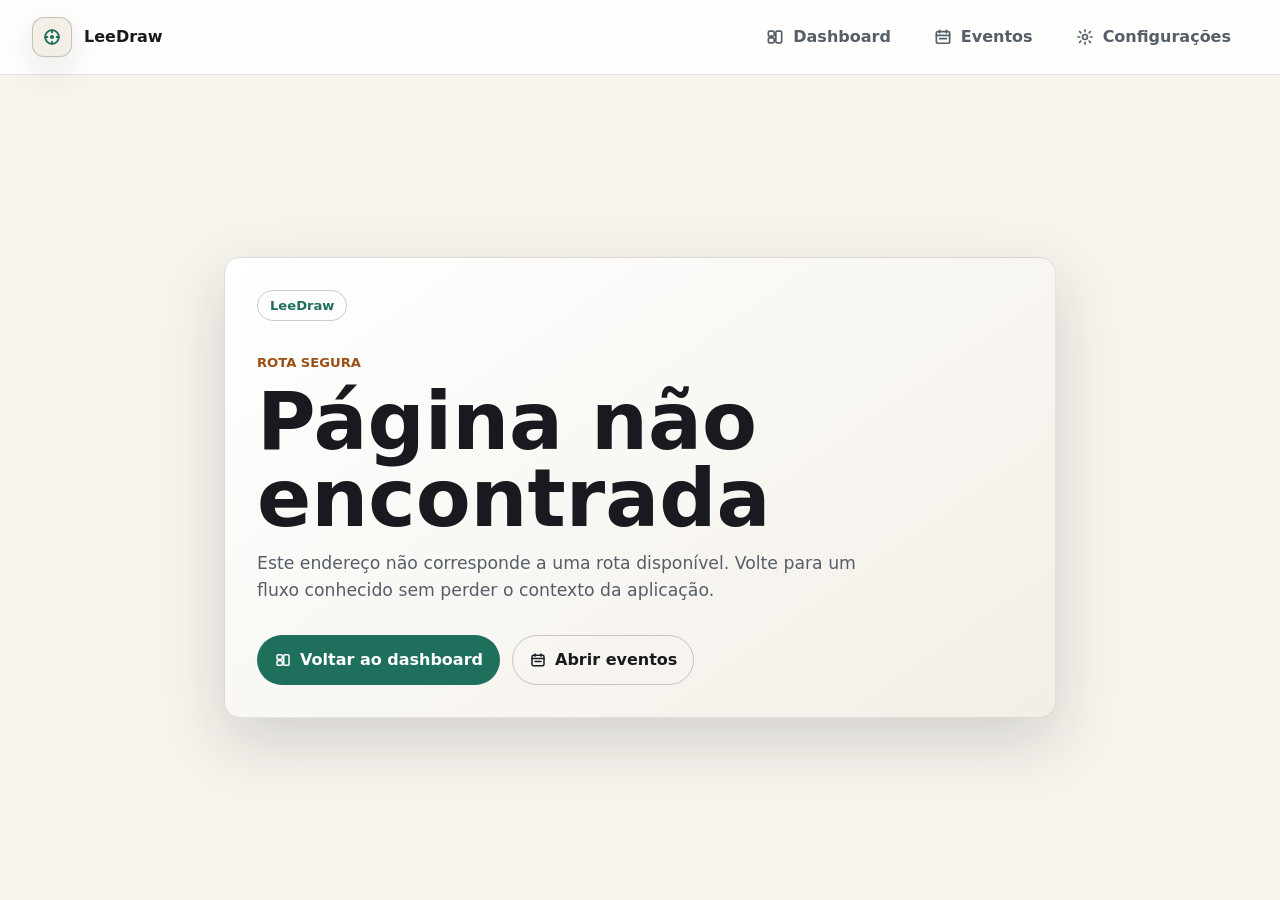
<file: index.html>
<!doctype html>
<html lang="pt-BR">
    <head>
        <meta charset="UTF-8" />
        <meta name="viewport" content="width=device-width, initial-scale=1.0" />
        <meta name="theme-color" content="#f7f4ee" media="(prefers-color-scheme: light)" />
        <meta name="theme-color" content="#101114" media="(prefers-color-scheme: dark)" />
        <link rel="manifest" href="/manifest.webmanifest" />
        <link rel="icon" type="image/svg+xml" href="/icons/leedraw-app-icon.svg" />
        <title>LeeDraw</title>
      <script type="module" crossorigin src="/assets/index-BQanvVt3.js"></script>
      <link rel="stylesheet" crossorigin href="/assets/index-CKKpR-2O.css">
    </head>
    <body>
        <div id="root"></div>
    </body>
</html>
</file>
<file: assets/index-CKKpR-2O.css>
.ld-button{justify-content:center;align-items:center;gap:var(--space-2);border-radius:var(--radius-pill);cursor:pointer;min-width:0;max-width:100%;min-height:2.75rem;font:inherit;font-size:var(--font-size-base);letter-spacing:0;text-align:center;transition:background-color var(--duration-fast) var(--easing-standard), border-color var(--duration-fast) var(--easing-standard), box-shadow var(--duration-fast) var(--easing-standard), color var(--duration-fast) var(--easing-standard), opacity var(--duration-fast) var(--easing-standard), transform var(--duration-fast) var(--easing-standard);border:1px solid #0000;font-weight:800;line-height:1.2;text-decoration:none;display:inline-flex}.ld-button:hover:not(:disabled){transform:translateY(-1px)}.ld-button:active:not(:disabled){transform:translateY(0)}.ld-button:focus-visible{outline:3px solid var(--color-primary);outline-offset:3px}.ld-button:disabled{cursor:not-allowed;opacity:.58}.ld-button--primary{background:var(--color-primary);color:var(--color-on-primary)}.ld-button--secondary{border-color:var(--color-border-strong);background:var(--color-surface);color:var(--color-text)}.ld-button--ghost{color:var(--color-text-muted);background:0 0;border-color:#0000}.ld-button--danger{background:var(--color-danger);color:var(--color-on-primary)}.ld-button--secondary:hover:not(:disabled),.ld-button--ghost:hover:not(:disabled){border-color:var(--color-primary);color:var(--color-primary)}.ld-button--small{min-height:2.25rem;padding:var(--space-2) var(--space-3);font-size:var(--font-size-small)}.ld-button--medium{padding:var(--space-3) var(--space-4)}.ld-button--large{min-height:3.25rem;padding:var(--space-4) var(--space-5);font-size:var(--font-size-large)}.ld-button--full-width{width:100%}.ld-button__icon{flex:none;display:inline-flex}.ld-button__label{overflow-wrap:anywhere;min-width:0}.ld-card{gap:var(--space-4);min-width:0;padding:var(--space-5);border:1px solid var(--color-border);border-radius:var(--radius-large);background:var(--color-surface);color:var(--color-text);display:grid}.ld-card--elevated{box-shadow:var(--shadow-soft)}.ld-card--outlined{border-color:var(--color-border-strong);background:0 0}.ld-card__header,.ld-card__body,.ld-card__actions{min-width:0}.ld-card__header{gap:var(--space-2);display:grid}.ld-card__title,.ld-modal__title,.ld-empty-state__title,.ld-feedback-message__title{color:var(--color-text);font-size:var(--font-size-large);overflow-wrap:anywhere;line-height:1.25}.ld-card__description,.ld-modal__description,.ld-empty-state__description,.ld-feedback-message__message{color:var(--color-text-muted);overflow-wrap:anywhere;line-height:1.55}.ld-card__actions{gap:var(--space-3);flex-wrap:wrap;display:flex}.ld-modal{z-index:20;padding:var(--space-4);place-items:end center;display:grid;position:fixed;inset:0}.ld-modal__backdrop{background:#0000007a;position:absolute;inset:0}.ld-modal__dialog{z-index:1;width:min(100%,36rem);max-height:calc(100vh - (var(--space-4) * 2));gap:var(--space-5);padding:var(--space-5);border:1px solid var(--color-border-strong);border-radius:var(--radius-large);background:var(--color-surface);box-shadow:var(--shadow-elevated);animation:ld-modal-entry var(--duration-standard) var(--easing-standard);display:grid;position:relative;overflow:auto}.ld-modal__header{gap:var(--space-4);grid-template-columns:minmax(0,1fr) auto;align-items:start;display:grid}.ld-modal__heading,.ld-modal__body,.ld-modal__footer{min-width:0}.ld-modal__heading{gap:var(--space-2);display:grid}.ld-modal__close{width:2.5rem;min-height:2.5rem;padding:0}.ld-modal__body{color:var(--color-text);line-height:1.55}.ld-modal__footer{justify-content:flex-end;gap:var(--space-3);flex-wrap:wrap;display:flex}.ld-confirm-dialog__actions{justify-content:flex-end;gap:var(--space-3);flex-wrap:wrap;width:100%;display:flex}.ld-empty-state{justify-items:center;gap:var(--space-3);min-width:0;padding:var(--space-6);border:1px dashed var(--color-border-strong);border-radius:var(--radius-large);background:var(--color-surface-muted);text-align:center;display:grid}.ld-empty-state__icon{border-radius:var(--radius-pill);background:var(--color-surface);width:3rem;height:3rem;color:var(--color-primary);box-shadow:var(--shadow-soft);place-items:center;display:grid}.ld-empty-state__action{margin-top:var(--space-2)}.ld-feedback-message{gap:var(--space-3);min-width:0;padding:var(--space-4);border:1px solid var(--color-border);border-radius:var(--radius-medium);background:var(--color-surface);grid-template-columns:auto minmax(0,1fr);display:grid}.ld-feedback-message__marker{border-radius:var(--radius-pill);width:.75rem;height:.75rem;margin-top:.35rem}.ld-feedback-message__content{gap:var(--space-1);min-width:0;display:grid}.ld-feedback-message--info .ld-feedback-message__marker,.ld-status-badge--info .ld-status-badge__dot{background:var(--color-primary)}.ld-feedback-message--success .ld-feedback-message__marker,.ld-status-badge--success .ld-status-badge__dot{background:var(--color-success)}.ld-feedback-message--warning .ld-feedback-message__marker,.ld-status-badge--warning .ld-status-badge__dot{background:var(--color-warning)}.ld-feedback-message--danger .ld-feedback-message__marker,.ld-status-badge--danger .ld-status-badge__dot{background:var(--color-danger)}.ld-status-badge{align-items:center;gap:var(--space-2);max-width:100%;min-height:1.75rem;padding:var(--space-1) var(--space-3);border:1px solid var(--color-border);border-radius:var(--radius-pill);background:var(--color-surface);color:var(--color-text);font-size:var(--font-size-small);letter-spacing:0;font-weight:800;display:inline-flex}.ld-status-badge__dot{border-radius:var(--radius-pill);background:var(--color-text-subtle);flex:none;width:.55rem;height:.55rem}.ld-status-badge__label{overflow-wrap:anywhere;min-width:0}@keyframes ld-modal-entry{0%{opacity:0;transform:translateY(var(--space-4))}to{opacity:1;transform:translateY(0)}}@media (width>=768px){.ld-modal{padding:var(--space-8);place-items:center}.ld-modal__dialog{max-height:calc(100vh - (var(--space-8) * 2));padding:var(--space-6)}}.events-page,.event-detail-page{gap:var(--space-6);width:min(100%,72rem);animation:events-page-entry var(--duration-standard) var(--easing-standard);align-self:start;display:grid}.events-page__hero{gap:var(--space-5);padding:var(--space-5);border:1px solid var(--color-border);border-radius:var(--radius-large);background:linear-gradient(135deg, var(--color-surface), var(--color-surface-strong)), var(--color-surface);box-shadow:var(--shadow-soft);display:grid}.events-page__hero-copy{gap:var(--space-2);min-width:0;display:grid}.events-page__eyebrow,.events-card-heading__eyebrow{color:var(--color-accent);font-size:var(--font-size-small);letter-spacing:0;text-transform:uppercase;font-weight:800}.events-page__title{color:var(--color-text);overflow-wrap:anywhere;font-size:2.25rem;line-height:1}.events-page__description{max-width:44rem;color:var(--color-text-muted);font-size:var(--font-size-large);line-height:1.55}.events-page__summary,.events-summary-list{gap:var(--space-3);margin:0;display:grid}.events-page__summary{grid-template-columns:repeat(3,minmax(0,1fr))}.events-summary-list{grid-template-columns:repeat(2,minmax(0,1fr))}.events-summary-entry{min-width:0;padding:var(--space-3);border:1px solid var(--color-border);border-radius:var(--radius-medium);background:var(--color-surface-muted)}.events-summary-entry dt{color:var(--color-text-subtle);font-size:var(--font-size-small);letter-spacing:0;font-weight:800}.events-summary-entry dd{margin:var(--space-1) 0 0;color:var(--color-text);overflow-wrap:anywhere;font-weight:900}.events-page__summary .events-summary-entry dd{font-size:1.55rem;line-height:1}.events-page__workspace,.events-list-section,.events-creation-form,.events-creation-result,.events-section-heading__content,.events-card-heading__content{min-width:0;display:grid}.events-page__workspace,.events-list-section{gap:var(--space-6)}.events-creation-card .ld-card__body{gap:var(--space-4);display:grid}.events-creation-form{gap:var(--space-4)}.events-field{gap:var(--space-2);min-width:0;color:var(--color-text);font-weight:800;display:grid}.events-field input{width:100%;min-height:3rem;padding:var(--space-3) var(--space-4);border:1px solid var(--color-border-strong);border-radius:var(--radius-medium);background:var(--color-surface);color:var(--color-text);font:inherit}.events-field input:focus-visible{outline:3px solid var(--color-primary);outline-offset:3px}.events-field input[aria-invalid=true]{border-color:var(--color-danger)}.events-field__helper{margin-top:calc(var(--space-2) * -1);color:var(--color-text-muted);font-size:var(--font-size-small);line-height:1.45}.events-creation-result{gap:var(--space-4)}.events-section-heading{gap:var(--space-3);grid-template-columns:auto minmax(0,1fr);align-items:center;display:grid}.events-section-heading__icon{border:1px solid var(--color-border);border-radius:var(--radius-medium);background:var(--color-surface);width:2.75rem;height:2.75rem;color:var(--color-primary);box-shadow:var(--shadow-soft);place-items:center;display:grid}.events-section-heading__content{gap:var(--space-1)}.events-section-heading h2,.events-card-heading h2,.events-card-heading h3{color:var(--color-text);overflow-wrap:anywhere;line-height:1.2}.events-section-heading h2{font-size:1.35rem}.events-section-heading p{color:var(--color-text-muted);line-height:1.5}.events-card-grid{gap:var(--space-4);display:grid}.events-event-card,.events-draw-card,.events-status-panel{align-content:start}.events-card-heading{gap:var(--space-3);grid-template-columns:minmax(0,1fr) auto;align-items:start;display:grid}.events-card-heading__content{gap:var(--space-1)}.events-card-actions,.events-detail-actions,.events-empty-actions{gap:var(--space-3);flex-wrap:wrap;display:flex}.events-card-actions--split{justify-content:space-between}.events-action-link{justify-content:center;align-items:center;gap:var(--space-2);min-width:0;min-height:2.75rem;padding:var(--space-3) var(--space-4);border-radius:var(--radius-pill);background:var(--color-primary);color:var(--color-on-primary);letter-spacing:0;text-align:center;transition:background-color var(--duration-fast) var(--easing-standard), border-color var(--duration-fast) var(--easing-standard), color var(--duration-fast) var(--easing-standard), transform var(--duration-fast) var(--easing-standard);border:1px solid #0000;font-weight:900;line-height:1.2;text-decoration:none;display:inline-flex}.events-action-link:hover{transform:translateY(-1px)}.events-action-link:focus-visible{outline:3px solid var(--color-primary);outline-offset:3px}.events-action-link--secondary{border-color:var(--color-border-strong);background:var(--color-surface);color:var(--color-text)}.events-empty-state{min-height:12rem}@keyframes events-page-entry{0%{transform:translateY(.75rem)}to{transform:translateY(0)}}@media (width>=768px){.events-page,.event-detail-page{gap:var(--space-8)}.events-page__hero{padding:var(--space-8);grid-template-columns:minmax(0,1.4fr) minmax(20rem,.6fr);align-items:end}.events-page__title{font-size:3.05rem}.events-creation-form{grid-template-columns:minmax(0,1fr) auto;align-items:end}.events-field__helper,.events-creation-result{grid-column:1/-1}.events-card-grid{grid-template-columns:repeat(2,minmax(0,1fr))}}@media (width>=1100px){.events-card-grid{grid-template-columns:repeat(3,minmax(0,1fr))}}.draw-creation-page{gap:var(--space-6);width:100%;max-width:72rem;animation:draw-creation-entry var(--duration-standard) var(--easing-standard);align-self:start;display:grid}.draw-creation-page__hero{gap:var(--space-5);padding:var(--space-5);border:1px solid var(--color-border);border-radius:var(--radius-large);background:linear-gradient(135deg, var(--color-surface), var(--color-surface-strong)), var(--color-surface);box-shadow:var(--shadow-soft);display:grid}.draw-creation-page__hero-copy,.draw-creation-step,.draw-creation-step__header,.draw-creation-panel,.draw-creation-prize-list,.draw-creation-prize,.draw-creation-draft-rail,.draw-creation-draft-tabs{min-width:0;display:grid}.draw-creation-page__hero-copy{gap:var(--space-2)}.draw-creation-page__eyebrow,.draw-creation-step__eyebrow{color:var(--color-accent);font-size:var(--font-size-small);letter-spacing:0;text-transform:uppercase;font-weight:800}.draw-creation-page__title{max-width:14ch;color:var(--color-text);overflow-wrap:anywhere;font-size:2.35rem;line-height:.98}.draw-creation-page__description,.draw-creation-step__header p{max-width:42rem;color:var(--color-text-muted);line-height:1.55}.draw-creation-page__description{font-size:var(--font-size-large)}.draw-creation-page__event-summary,.draw-creation-review-list{gap:var(--space-3);margin:0;display:grid}.draw-creation-page__event-summary{grid-template-columns:repeat(3,minmax(0,1fr))}.draw-creation-summary-entry{min-width:0;padding:var(--space-3);border:1px solid var(--color-border);border-radius:var(--radius-medium);background:var(--color-surface-muted)}.draw-creation-summary-entry dt{color:var(--color-text-subtle);font-size:var(--font-size-small);font-weight:800}.draw-creation-summary-entry dd{margin:var(--space-1) 0 0;color:var(--color-text);overflow-wrap:anywhere;font-weight:900}.draw-creation-steps{gap:var(--space-2);grid-template-columns:repeat(5,minmax(0,1fr));margin:0;padding:0;list-style:none;display:grid}.draw-creation-steps__item{min-width:0;padding:var(--space-3);border:1px solid var(--color-border);border-radius:var(--radius-medium);background:var(--color-surface);color:var(--color-text-muted);font-size:var(--font-size-small);text-align:center;font-weight:800}.draw-creation-steps__item--active{border-color:color-mix(in srgb, var(--color-primary) 56%, var(--color-border));background:var(--color-surface-muted);color:var(--color-primary)}.draw-creation-workspace,.draw-creation-page__workspace{gap:var(--space-4);display:grid}.draw-creation-draft-rail,.draw-creation-panel{gap:var(--space-4);padding:var(--space-5);border:1px solid var(--color-border);border-radius:var(--radius-large);background:var(--color-surface)}.draw-creation-draft-rail__header,.draw-creation-prize__header,.draw-creation-review-card__actions,.draw-creation-panel__actions,.draw-creation-empty-actions,.draw-creation-success-actions{gap:var(--space-3);flex-wrap:wrap;align-items:center;display:flex}.draw-creation-draft-rail__header,.draw-creation-prize__header,.draw-creation-panel__actions{justify-content:space-between}.draw-creation-draft-rail__header h2,.draw-creation-prize__header h3,.draw-creation-step__header h2,.draw-creation-review-card h3{color:var(--color-text);overflow-wrap:anywhere;line-height:1.2}.draw-creation-draft-tabs,.draw-creation-step,.draw-creation-prize-list,.draw-creation-prize{gap:var(--space-4)}.draw-creation-draft-tab{gap:var(--space-2);grid-template-columns:minmax(0,1fr) auto;align-items:stretch;display:grid}.draw-creation-draft-tab>button:first-child{gap:var(--space-1);min-width:0;padding:var(--space-3);border:1px solid var(--color-border);border-radius:var(--radius-medium);background:var(--color-surface-muted);color:var(--color-text);cursor:pointer;font:inherit;text-align:left;display:grid}.draw-creation-draft-tab>button:first-child[aria-current=step]{border-color:color-mix(in srgb, var(--color-primary) 56%, var(--color-border))}.draw-creation-draft-tab span,.draw-creation-review-card p{color:var(--color-text-subtle);font-size:var(--font-size-small);font-weight:800}.draw-creation-field{gap:var(--space-2);min-width:0;color:var(--color-text);font-weight:800;display:grid}.draw-creation-field input,.draw-creation-field textarea{border:1px solid var(--color-border-strong);border-radius:var(--radius-medium);background:var(--color-surface);width:100%;min-width:0;color:var(--color-text);font:inherit}.draw-creation-field input{min-height:2.75rem;padding:var(--space-3)}.draw-creation-field textarea{resize:vertical;padding:var(--space-3)}.draw-creation-mode-options{gap:var(--space-3);border:0;min-width:0;margin:0;padding:0;display:grid}.draw-creation-mode-options legend{margin-bottom:var(--space-2);color:var(--color-text);font-weight:900}.draw-creation-mode-option{align-items:center;gap:var(--space-3);min-width:0;padding:var(--space-3);border:1px solid var(--color-border);border-radius:var(--radius-medium);background:var(--color-surface-muted);color:var(--color-text);font-weight:800;display:flex}.draw-creation-prize,.draw-creation-review-card{padding:var(--space-4);border:1px solid var(--color-border);border-radius:var(--radius-large);background:var(--color-surface-muted)}.draw-creation-prize__image{color:var(--color-text-muted);font-size:var(--font-size-small);overflow-wrap:anywhere;margin:0}.draw-creation-error{color:var(--color-danger);font-size:var(--font-size-small);margin:0;font-weight:800}.draw-creation-review-grid{gap:var(--space-4);display:grid}.draw-creation-review-card{gap:var(--space-4);min-width:0;display:grid}.draw-creation-link{justify-content:center;align-items:center;gap:var(--space-2);min-width:0;min-height:2.75rem;padding:var(--space-3) var(--space-4);border-radius:var(--radius-pill);background:var(--color-primary);color:var(--color-on-primary);text-align:center;border:1px solid #0000;font-weight:900;text-decoration:none;display:inline-flex}.draw-creation-link--secondary{border-color:var(--color-border-strong);background:var(--color-surface);color:var(--color-text)}.draw-creation-link span{overflow-wrap:anywhere;min-width:0}.draw-creation-page .ld-empty-state{width:100%;max-width:100%}@media (width<=44rem){.draw-creation-page__event-summary,.draw-creation-steps{grid-template-columns:1fr}.draw-creation-panel__actions .ld-button{width:100%}.draw-creation-page .ld-empty-state{padding-inline:var(--space-4)}.draw-creation-empty-actions,.draw-creation-success-actions,.draw-creation-link{width:100%}}@media (width>=52rem){.draw-creation-page__hero{grid-template-columns:minmax(0,1fr) minmax(20rem,.6fr);align-items:end}.draw-creation-page__workspace{grid-template-columns:minmax(14rem,.35fr) minmax(0,1fr);align-items:start}.draw-creation-review-grid{grid-template-columns:repeat(2,minmax(0,1fr))}}@keyframes draw-creation-entry{0%{opacity:0;transform:translateY(.75rem)}to{opacity:1;transform:translateY(0)}}.draw-presentation-mode{min-height:calc(100vh - var(--header-height));width:100%;color:var(--color-text);animation:draw-presentation-enter var(--duration-standard) var(--easing-standard);outline:none;display:grid}.draw-presentation-mode:fullscreen{min-height:100vh;padding:var(--space-4);background:radial-gradient(circle at 20% 20%, color-mix(in srgb, var(--color-primary) 26%, transparent), transparent 34%), radial-gradient(circle at 85% 18%, color-mix(in srgb, var(--color-warning) 24%, transparent), transparent 28%), var(--color-background)}.draw-presentation-shell{gap:var(--space-5);min-width:0;padding:var(--space-4);border:1px solid var(--color-border);border-radius:var(--radius-large);background:linear-gradient(135deg, color-mix(in srgb, var(--color-primary) 14%, transparent), transparent 42%), linear-gradient(315deg, color-mix(in srgb, var(--color-warning) 16%, transparent), transparent 38%), var(--color-surface);box-shadow:var(--shadow-strong);display:grid}.draw-presentation-header{gap:var(--space-4);display:grid}.draw-presentation-context{gap:var(--space-2);min-width:0;display:grid}.draw-presentation-context p,.draw-presentation-number-panel p,.draw-presentation-prize-panel p,.draw-presentation-status span{color:var(--color-primary);font-size:var(--font-size-small);letter-spacing:0;text-transform:uppercase;margin:0;font-weight:950}.draw-presentation-context h1,.draw-presentation-prize-panel h2{color:var(--color-text);overflow-wrap:anywhere;margin:0;line-height:1.02}.draw-presentation-context h1{font-size:clamp(2.1rem,8vw,5.6rem)}.draw-presentation-context span{color:var(--color-text-muted);overflow-wrap:anywhere;font-size:clamp(1.1rem,3vw,2rem);font-weight:900}.draw-presentation-header__actions,.draw-presentation-action-buttons{gap:var(--space-3);grid-template-columns:1fr;display:grid}.draw-presentation-feedback-stack{gap:var(--space-3);display:grid}.draw-presentation-stage{gap:var(--space-4);align-items:stretch;display:grid}.draw-presentation-stage--revealing .draw-presentation-number-panel{border-color:color-mix(in srgb, var(--color-warning) 56%, var(--color-border));background:linear-gradient(135deg, color-mix(in srgb, var(--color-warning) 18%, transparent), transparent 42%), color-mix(in srgb, var(--color-surface-raised) 88%, transparent)}.draw-presentation-number-panel,.draw-presentation-prize-panel,.draw-presentation-actions{gap:var(--space-4);min-width:0;padding:var(--space-4);border:1px solid var(--color-border);border-radius:var(--radius-large);background:color-mix(in srgb, var(--color-surface-raised) 88%, transparent);display:grid}.draw-presentation-current-number{gap:var(--space-3);border:1px solid var(--color-border-strong);border-radius:var(--radius-large);background:linear-gradient(145deg, color-mix(in srgb, var(--color-warning) 32%, transparent), transparent 46%), linear-gradient(315deg, color-mix(in srgb, var(--color-primary) 28%, transparent), transparent 48%), var(--color-background);min-height:clamp(13rem,48vw,28rem);color:var(--color-text);box-shadow:inset 0 0 0 1px color-mix(in srgb, var(--color-text) 8%, transparent);place-items:center;font-size:clamp(7rem,34vw,21rem);font-weight:950;line-height:.82;display:grid}.draw-presentation-current-number span{animation:draw-presentation-number-reveal var(--duration-standard) var(--easing-standard);display:inline-block}.draw-presentation-current-number--empty{color:var(--color-text-muted)}.draw-presentation-current-number--revealing{color:var(--color-text-muted);align-content:center}.draw-presentation-current-number--revealing span:first-child{animation:draw-presentation-reveal-placeholder 1.4s var(--easing-standard) infinite}.draw-presentation-reveal-status{gap:var(--space-2);max-width:min(100%,42rem);color:var(--color-text);text-align:center;justify-items:center;font-size:clamp(1rem,2vw,1.5rem);line-height:1.35;display:grid}.draw-presentation-reveal-status__pulse{gap:var(--space-2);grid-template-columns:repeat(3,.85rem);display:inline-grid}.draw-presentation-reveal-status__pulse span{aspect-ratio:1;background:var(--color-warning);width:.85rem;animation:draw-presentation-reveal-pulse .9s var(--easing-standard) infinite alternate;border-radius:50%;display:block}.draw-presentation-reveal-status__pulse span:nth-child(2){animation-delay:.14s}.draw-presentation-reveal-status__pulse span:nth-child(3){animation-delay:.28s}.draw-presentation-reveal-status small{color:var(--color-text-muted);font-size:var(--font-size-small);font-weight:800}.draw-presentation-prize-panel h2{margin-top:var(--space-2);font-size:clamp(1.8rem,6vw,4.4rem)}.draw-presentation-metric-list{gap:var(--space-3);grid-template-columns:repeat(auto-fit,minmax(8rem,1fr));margin:0;display:grid}.draw-presentation-metric{gap:var(--space-1);min-width:0;padding:var(--space-3);border:1px solid var(--color-border);border-radius:var(--radius-medium);background:var(--color-surface);display:grid}.draw-presentation-metric dt{color:var(--color-text-muted);font-size:var(--font-size-small);font-weight:800}.draw-presentation-metric dd{color:var(--color-text);overflow-wrap:anywhere;margin:0;font-size:clamp(1.25rem,4vw,2.2rem);font-weight:950}.draw-presentation-status{gap:var(--space-2);flex-wrap:wrap;align-items:center;display:flex}.draw-presentation-status strong{min-width:0;color:var(--color-text);overflow-wrap:anywhere}.draw-presentation-action-buttons__primary{min-height:4.5rem}@keyframes draw-presentation-enter{0%{opacity:0;transform:translateY(.75rem)}to{opacity:1;transform:translateY(0)}}@keyframes draw-presentation-number-reveal{0%{opacity:0;filter:blur(.45rem);transform:scale(.82)}to{opacity:1;filter:blur();transform:scale(1)}}@keyframes draw-presentation-reveal-placeholder{0%,to{opacity:.62;transform:scale(.98)}50%{opacity:1;transform:scale(1.04)}}@keyframes draw-presentation-reveal-pulse{0%{opacity:.44;transform:translateY(0)}to{opacity:1;transform:translateY(-.4rem)}}@media (width>=48rem){.draw-presentation-shell{padding:var(--space-5)}.draw-presentation-header{grid-template-columns:minmax(0,1fr) auto;align-items:start}.draw-presentation-header__actions{grid-template-columns:auto auto}.draw-presentation-action-buttons{grid-template-columns:minmax(0,1.2fr) minmax(0,.8fr)}}@media (width>=78rem){.draw-presentation-stage{grid-template-columns:minmax(0,1.08fr) minmax(24rem,.92fr)}}@media (width>=90rem){.draw-presentation-mode{min-height:calc(100vh - var(--header-height) - var(--space-6))}.draw-presentation-current-number{min-height:clamp(24rem,58vh,38rem)}}@media (prefers-reduced-motion:reduce){.draw-presentation-mode,.draw-presentation-current-number span,.draw-presentation-reveal-status__pulse span{animation:none}}.draw-globe-animation{min-height:clamp(13rem,58vw,20rem);padding:var(--space-3) 0 var(--space-2);isolation:isolate;place-items:center;display:grid}.draw-globe-animation__shell{aspect-ratio:1;border:1px solid color-mix(in srgb, var(--color-primary) 38%, transparent);background:radial-gradient(circle at 32% 24%, #ffffff94, transparent 0 18%), radial-gradient(circle at 60% 72%, #facc153d, transparent 0 24%), radial-gradient(circle at 40% 42%, #14b8a62e, transparent 0 48%), color-mix(in srgb, var(--color-surface-raised) 78%, var(--color-primary));width:min(100%,clamp(12rem,60vw,18rem));animation:draw-globe-shell-breathe 3.8s var(--easing-standard) infinite;border-radius:50%;position:relative;overflow:hidden;box-shadow:inset 0 0 2rem #fff3,inset 0 -2.5rem 4rem #191a1f29,0 1.2rem 3rem #191a1f2e}.draw-globe-animation__shine{aspect-ratio:1/.72;filter:blur(.4rem);background:#ffffff6b;border-radius:50%;width:34%;position:absolute;inset:10% 12% auto auto;transform:rotate(-22deg)}.draw-globe-animation__cage,.draw-globe-animation__orbit,.draw-globe-animation__ring{border-radius:50%;position:absolute;inset:0}.draw-globe-animation__cage{border:.28rem solid color-mix(in srgb, var(--color-primary) 46%, #ffffff5c);box-shadow:inset 0 0 0 .18rem #ffffff3d,inset 0 0 2.4rem #191a1f1f}.draw-globe-animation__ring{border:1px solid color-mix(in srgb, var(--color-primary) 44%, transparent)}.draw-globe-animation__ring--one{transform:rotate(20deg)scaleX(.42)}.draw-globe-animation__ring--two{transform:rotate(-24deg)scaleX(.58)}.draw-globe-animation__ring--three{transform:rotate(90deg)scaleX(.5)}.draw-globe-animation__orbit{animation:7.6s linear infinite draw-globe-orbit-spin}.draw-globe-animation__orbit--back{opacity:.62;animation-duration:9.2s}.draw-globe-animation__orbit--front{animation-direction:reverse}.draw-globe-animation__ball{aspect-ratio:1;color:#191a1f;width:clamp(2rem,10vw,2.75rem);animation:draw-globe-ball-float 1.9s var(--easing-standard) infinite alternate;background:radial-gradient(circle at 34% 26%,#fffffff2,#0000 0 24%),linear-gradient(145deg,#fff8dd,#f2b84b 58%,#9a4f16);border:1px solid #ffffffbd;border-radius:50%;place-items:center;font-size:clamp(.8rem,3vw,1rem);font-weight:950;line-height:1;display:grid;position:absolute;box-shadow:inset -.35rem -.45rem .7rem #9a4f163d,0 .5rem 1rem #191a1f2e}.draw-globe-animation__ball--one{top:18%;left:24%}.draw-globe-animation__ball--two{animation-delay:.12s;top:32%;left:62%}.draw-globe-animation__ball--three{animation-delay:.22s;top:58%;left:18%}.draw-globe-animation__ball--four{animation-delay:.34s;top:68%;left:54%}.draw-globe-animation__ball--five{animation-delay:.46s;top:44%;left:38%}.draw-globe-animation__ball--six{animation-delay:.58s;top:15%;left:50%}.draw-globe-animation__ball--seven{animation-delay:.7s;top:22%;left:14%}.draw-globe-animation__ball--eight{animation-delay:.82s;top:44%;left:68%}.draw-globe-animation__ball--nine{animation-delay:.94s;top:64%;left:32%}.draw-globe-animation__ball--ten{animation-delay:1.06s;top:30%;left:44%}.draw-globe-animation__ball--eleven{animation-delay:1.18s;top:72%;left:62%}.draw-globe-animation__ball--twelve{animation-delay:1.3s;top:52%;left:8%}.draw-globe-animation__current{aspect-ratio:1;border:1px solid color-mix(in srgb, var(--color-warning) 54%, #ffffff6b);background:radial-gradient(circle at 34% 26%, #ffffffb8, transparent 0 28%), var(--color-warning);width:clamp(4.25rem,20vw,6rem);color:var(--color-on-primary);box-shadow:0 0 0 .45rem color-mix(in srgb, var(--color-warning) 18%, transparent), 0 .75rem 1.6rem #191a1f38;border-radius:50%;place-items:center;font-size:clamp(1.8rem,9vw,3rem);font-weight:950;line-height:1;display:grid;position:absolute;inset:50% auto auto 50%;transform:translate(-50%,-50%)}.draw-globe-animation__current span{animation:draw-globe-current-pop var(--duration-standard) var(--easing-standard)}.draw-globe-animation__current--call{font-size:1.45rem}.draw-globe-animation--idle .draw-globe-animation__current{opacity:0;transform:translate(-50%,-50%)scale(.84)}.draw-globe-animation--revealing .draw-globe-animation__shell{border-color:color-mix(in srgb, var(--color-warning) 62%, transparent);animation:draw-globe-shell-breathe 1.2s var(--easing-standard) infinite, draw-globe-reveal-glow 1s var(--easing-standard) infinite alternate}.draw-globe-animation--revealing .draw-globe-animation__orbit{animation-duration:2.8s}.draw-globe-animation--revealing .draw-globe-animation__orbit--back{animation-duration:3.4s}.draw-globe-animation--revealing .draw-globe-animation__ball{animation-duration:.82s}.draw-globe-animation--revealing .draw-globe-animation__current{background:radial-gradient(circle at 50% 50%, #ffffffc2, transparent 0 30%), var(--color-warning);animation:draw-globe-reveal-current .86s var(--easing-standard) infinite alternate}.draw-globe-animation--middle .draw-globe-animation__orbit{animation-duration:6.6s}.draw-globe-animation--late .draw-globe-animation__orbit,.draw-globe-animation--complete .draw-globe-animation__orbit{animation-duration:5.6s}.draw-globe-animation--complete .draw-globe-animation__shell{border-color:color-mix(in srgb, var(--color-success) 58%, transparent)}.draw-globe-animation__base{width:min(62%,11rem);margin-top:calc(var(--space-3) * -1);z-index:-1;place-items:center;display:grid;position:relative}.draw-globe-animation__base-light{background:color-mix(in srgb, var(--color-primary) 28%, var(--color-surface));filter:blur(.15rem);border-radius:50%;width:72%;height:1rem}.draw-globe-animation__base-shadow{filter:blur(.35rem);background:#191a1f29;border-radius:50%;width:100%;height:1rem;margin-top:-.32rem}@keyframes draw-globe-shell-breathe{0%,to{transform:scale(.985)}50%{transform:scale(1)}}@keyframes draw-globe-orbit-spin{to{transform:rotate(360deg)}}@keyframes draw-globe-ball-float{0%{transform:translateY(0)scale(.96)}to{transform:translateY(-.55rem)scale(1.03)}}@keyframes draw-globe-current-pop{0%{opacity:0;transform:scale(.74)rotate(-8deg)}to{opacity:1;transform:scale(1)rotate(0)}}@keyframes draw-globe-reveal-glow{0%{box-shadow:inset 0 0 2rem #fff3,inset 0 -2.5rem 4rem #191a1f29,0 1.2rem 3rem #191a1f2e}to{box-shadow:inset 0 0 2.4rem #ffffff42, inset 0 -2.5rem 4rem #191a1f29, 0 1.4rem 3.4rem color-mix(in srgb, var(--color-warning) 24%, transparent)}}@keyframes draw-globe-reveal-current{0%{opacity:.7;transform:translate(-50%,-50%)scale(.92)}to{opacity:1;transform:translate(-50%,-50%)scale(1.03)}}@media (prefers-reduced-motion:reduce){.draw-globe-animation__shell,.draw-globe-animation__orbit,.draw-globe-animation__ball,.draw-globe-animation__current,.draw-globe-animation__current span{animation:none}.draw-globe-animation__orbit,.draw-globe-animation__ball{transform:none}.draw-globe-animation__shell{box-shadow:inset 0 0 1.5rem #ffffff2e,0 1rem 2.2rem #191a1f24}}.preference-control{gap:var(--space-3);border:0;min-width:0;padding:0;display:grid}.preference-control__legend{color:var(--color-text-muted);font-size:var(--font-size-small);letter-spacing:0;text-transform:uppercase;font-weight:800}.preference-control__options{gap:var(--space-2);padding:var(--space-1);border:1px solid var(--color-border);border-radius:var(--radius-medium);background:var(--color-surface-muted);grid-template-columns:repeat(2,minmax(0,1fr));display:grid}.preference-control__option{min-height:2.75rem;padding:var(--space-2) var(--space-3);border-radius:calc(var(--radius-medium) - var(--space-1));color:var(--color-text-muted);cursor:pointer;font-size:var(--font-size-small);letter-spacing:0;transition:background-color var(--duration-fast) var(--easing-standard), border-color var(--duration-fast) var(--easing-standard), color var(--duration-fast) var(--easing-standard), transform var(--duration-fast) var(--easing-standard);background:0 0;border:1px solid #0000;font-weight:800}.preference-control__option:hover,.preference-control__option:focus-visible{color:var(--color-primary);transform:translateY(-1px)}.preference-control__option:focus-visible{outline:3px solid var(--color-primary);outline-offset:2px}.preference-control__option[data-active=true]{border-color:var(--color-border-strong);background:var(--color-surface);color:var(--color-text);box-shadow:var(--shadow-soft)}[data-theme=dark] .settings-preferences .preference-control__option{color:#101114!important;background-color:#f8fafcd6!important}[data-theme=dark] .settings-preferences .preference-control__option[data-active=false]{background-color:#f8fafcc2!important}.settings-page{gap:var(--space-6);width:100%;animation:ld-fade-in var(--duration-standard) var(--easing-standard);display:grid}.settings-hero{gap:var(--space-5);padding:var(--space-5);border:1px solid var(--color-border);border-radius:var(--radius-large);background:linear-gradient(135deg, #1e6f5c29, transparent 44%), linear-gradient(315deg, #a66b001f, transparent 42%), var(--color-surface);box-shadow:var(--shadow-soft);align-items:end;display:grid}.settings-hero__copy,.settings-section,.settings-section__heading,.settings-section__controls,.settings-control,.settings-sound-test{min-width:0;display:grid}.settings-hero__copy{gap:var(--space-3)}.settings-hero__eyebrow,.settings-section__heading p{color:var(--color-primary);font-size:var(--font-size-small);letter-spacing:0;text-transform:uppercase;margin:0;font-weight:900}.settings-hero h1,.settings-section__heading h2{color:var(--color-text);overflow-wrap:anywhere;margin:0;line-height:1.08}.settings-hero h1{font-size:clamp(2rem,8vw,4rem)}.settings-hero__copy>p:last-child,.settings-section__heading span,.settings-sound-test p,.settings-control__helper{color:var(--color-text-muted);overflow-wrap:anywhere;margin:0;line-height:1.55}.settings-hero__summary{justify-items:start;gap:var(--space-2);padding:var(--space-4);border:1px solid var(--color-border);border-radius:var(--radius-medium);background:var(--color-surface-raised);color:var(--color-text);font-weight:900;display:inline-grid}.settings-layout{gap:var(--space-5);display:grid}.settings-section{gap:var(--space-5);padding:var(--space-5);border:1px solid var(--color-border);border-radius:var(--radius-large);background:var(--color-surface)}.settings-section__heading{gap:var(--space-2)}.settings-section__heading h2{font-size:var(--font-size-heading)}.settings-section__controls{gap:var(--space-4)}.settings-control{gap:var(--space-3);border:0;padding:0}.settings-control legend{color:var(--color-text-muted);font-size:var(--font-size-small);letter-spacing:0;text-transform:uppercase;font-weight:800}.settings-toggle,.settings-option{gap:var(--space-3);min-width:0;padding:var(--space-4);border:1px solid var(--color-border);border-radius:var(--radius-medium);background:var(--color-surface-raised);color:var(--color-text);cursor:pointer;transition:border-color var(--duration-fast) var(--easing-standard), box-shadow var(--duration-fast) var(--easing-standard), transform var(--duration-fast) var(--easing-standard);grid-template-columns:auto minmax(0,1fr);align-items:start;display:grid}.settings-toggle:hover,.settings-option:hover{border-color:var(--color-primary);box-shadow:var(--shadow-soft);transform:translateY(-1px)}.settings-toggle:has(input:focus-visible){border-color:var(--color-primary);box-shadow:var(--shadow-soft);transform:translateY(-1px)}.settings-option:has(input:focus-visible){border-color:var(--color-primary);box-shadow:var(--shadow-soft);transform:translateY(-1px)}.settings-toggle input,.settings-option input{width:1.2rem;height:1.2rem;accent-color:var(--color-primary);margin:.15rem 0 0}.settings-toggle__copy,.settings-option span{gap:var(--space-1);min-width:0;display:grid}.settings-toggle__copy strong,.settings-option strong{color:var(--color-text);font-size:var(--font-size-large);overflow-wrap:anywhere;line-height:1.25}.settings-toggle__copy small,.settings-option small{color:var(--color-text-muted);font-size:var(--font-size-small);overflow-wrap:anywhere;line-height:1.45}.settings-toggle__indicator{display:none}.settings-option-list{gap:var(--space-3);display:grid}.settings-option[data-active=true]{border-color:var(--color-border-strong);background:linear-gradient(135deg, #1e6f5c1f, transparent 54%), var(--color-surface-raised)}.settings-sound-test{gap:var(--space-2);justify-items:start}@media (width>=48rem){.settings-hero{grid-template-columns:minmax(0,1fr) minmax(13rem,auto)}.settings-section__controls{grid-template-columns:repeat(2,minmax(0,1fr))}.settings-control:first-child:last-child,.settings-sound-test,.settings-section__controls>.ld-feedback-message{grid-column:1/-1}}@media (width>=70rem){.settings-layout{grid-template-columns:minmax(0,1fr) minmax(0,1fr)}.settings-section:first-child{grid-column:1/-1}}@media (prefers-reduced-motion:reduce){.settings-page,.settings-toggle,.settings-option{transition:none;animation:none}}.draw-session-page{gap:var(--space-6);width:100%;animation:ld-fade-in var(--duration-standard) var(--easing-standard);display:grid}.draw-session-hero{gap:var(--space-5);padding:var(--space-5);border:1px solid var(--color-border);border-radius:var(--radius-large);background:linear-gradient(135deg, #14b8a624, transparent 42%), var(--color-surface);box-shadow:var(--shadow-soft);align-items:end;display:grid}.draw-session-hero__copy{gap:var(--space-3);min-width:0;display:grid}.draw-session-hero__eyebrow,.draw-session-stage__eyebrow,.draw-session-panel__heading p{color:var(--color-primary);font-size:var(--font-size-small);letter-spacing:0;text-transform:uppercase;margin:0;font-weight:900}.draw-session-hero__title{color:var(--color-text);overflow-wrap:anywhere;margin:0;font-size:clamp(2rem,8vw,4rem);line-height:1}.draw-session-hero__description{max-width:48rem;color:var(--color-text-muted);margin:0;line-height:1.6}.draw-session-hero__actions{gap:var(--space-3);flex-wrap:wrap;display:flex}.draw-session-hero__summary,.draw-session-counter-grid,.draw-session-prize-progress{gap:var(--space-3);grid-template-columns:repeat(auto-fit,minmax(8rem,1fr));margin:0;display:grid}.draw-session-summary-entry{gap:var(--space-1);min-width:0;padding:var(--space-3);border:1px solid var(--color-border);border-radius:var(--radius-medium);background:var(--color-surface-raised);display:grid}.draw-session-summary-entry dt{color:var(--color-text-muted);font-size:var(--font-size-small);font-weight:700}.draw-session-summary-entry dd{color:var(--color-text);font-size:var(--font-size-large);overflow-wrap:anywhere;margin:0;font-weight:900}.draw-session-workspace{gap:var(--space-5);display:grid}.draw-session-stage,.draw-session-panel,.draw-session-board-section{gap:var(--space-4);min-width:0;padding:var(--space-5);border:1px solid var(--color-border);border-radius:var(--radius-large);background:var(--color-surface);display:grid}.draw-session-stage{align-content:start;overflow:hidden}.draw-session-stage--revealing{border-color:color-mix(in srgb, var(--color-warning) 54%, var(--color-border));background:linear-gradient(135deg, color-mix(in srgb, var(--color-warning) 16%, transparent), transparent 44%), var(--color-surface)}.draw-session-stage__header{gap:var(--space-4);flex-wrap:wrap;justify-content:space-between;align-items:start;display:flex}.draw-session-stage__header h2,.draw-session-panel__heading h2{margin:var(--space-1) 0 0;color:var(--color-text);font-size:var(--font-size-heading);overflow-wrap:anywhere;line-height:1.15}.draw-session-draw-display{gap:var(--space-4);align-items:stretch;display:grid}.draw-session-current-number{gap:var(--space-3);border:1px solid var(--color-border-strong);border-radius:var(--radius-large);background:linear-gradient(145deg, #facc1538, transparent 46%), linear-gradient(315deg, #14b8a638, transparent 48%), var(--color-surface-raised);min-height:clamp(10rem,38vw,18rem);color:var(--color-text);place-items:center;font-size:clamp(5rem,26vw,12rem);font-weight:950;line-height:.9;display:grid;box-shadow:inset 0 0 0 1px #ffffff14}.draw-session-current-number__value{animation:draw-session-current-number-reveal var(--duration-standard) var(--easing-standard);display:inline-block}.draw-session-current-number--empty{color:var(--color-text-muted)}.draw-session-current-number--revealing{border-color:color-mix(in srgb, var(--color-warning) 58%, var(--color-border-strong));background:radial-gradient(circle at 50% 42%, color-mix(in srgb, var(--color-warning) 28%, transparent), transparent 34%), linear-gradient(135deg, color-mix(in srgb, var(--color-primary) 22%, transparent), transparent 48%), var(--color-surface-raised);color:var(--color-text-muted);align-content:center}.draw-session-current-number--revealing .draw-session-current-number__value{animation:draw-session-reveal-placeholder 1.4s var(--easing-standard) infinite}.draw-session-reveal-status{gap:var(--space-2);max-width:min(100%,28rem);color:var(--color-text);font-size:var(--font-size-base);text-align:center;justify-items:center;line-height:1.4;display:grid}.draw-session-reveal-status__pulse{gap:var(--space-2);grid-template-columns:repeat(3,.7rem);justify-content:center;align-items:center;display:inline-grid}.draw-session-reveal-status__pulse span{aspect-ratio:1;background:var(--color-warning);width:.7rem;animation:draw-session-reveal-pulse .9s var(--easing-standard) infinite alternate;border-radius:50%;display:block}.draw-session-reveal-status__pulse span:nth-child(2){animation-delay:.14s}.draw-session-reveal-status__pulse span:nth-child(3){animation-delay:.28s}.draw-session-reveal-status__title{font-weight:950}.draw-session-reveal-status__description{color:var(--color-text-muted);font-size:var(--font-size-small);font-weight:700}.draw-session-controls{gap:var(--space-3);grid-template-columns:1fr;display:grid}.draw-session-controls__primary{min-height:4rem}.draw-session-side-panel{gap:var(--space-5);min-width:0;display:grid}.draw-session-panel__description,.draw-session-empty-note{color:var(--color-text-muted);overflow-wrap:anywhere;margin:0;line-height:1.55}.draw-session-prize-list,.draw-session-history-list{gap:var(--space-2);margin:0;padding:0;list-style:none;display:grid}.draw-session-prize-list__item{gap:var(--space-3);padding:var(--space-3);border:1px solid var(--color-border);border-radius:var(--radius-medium);background:var(--color-surface-raised);grid-template-columns:minmax(0,1fr) auto;align-items:center;display:grid}.draw-session-prize-list__item span:first-child{min-width:0;color:var(--color-text);overflow-wrap:anywhere;font-weight:800}.draw-session-prize-media{gap:var(--space-3);padding:var(--space-3);border:1px solid var(--color-border);border-radius:var(--radius-medium);background:var(--color-surface-raised);display:grid}.draw-session-prize-media__title{color:var(--color-text);margin:0;font-weight:900}.draw-session-prize-media__details{gap:var(--space-2);grid-template-columns:1fr;margin:0;display:grid}.draw-session-history-list{grid-template-columns:repeat(auto-fill,minmax(3rem,1fr))}.draw-session-history-list__item,.draw-session-number-tile{aspect-ratio:1;border:1px solid var(--color-border);border-radius:var(--radius-medium);background:var(--color-surface-raised);min-width:0;color:var(--color-text-muted);place-items:center;font-weight:900;line-height:1;display:grid}.draw-session-history-list__item{color:var(--color-text)}.draw-session-number-board{gap:var(--space-2);grid-template-columns:repeat(auto-fill,minmax(2.5rem,1fr));display:grid}.draw-session-number-tile--drawn{border-color:var(--color-primary);background:color-mix(in srgb, var(--color-primary) 18%, var(--color-surface));color:var(--color-text)}.draw-session-number-tile--current{border-color:var(--color-warning);background:var(--color-warning);color:var(--color-on-primary);box-shadow:var(--shadow-soft);transform:scale(1.08)}.draw-session-empty-actions{gap:var(--space-3);flex-wrap:wrap;justify-content:center;display:flex}.draw-session-link-button{justify-content:center;align-items:center;gap:var(--space-2);min-height:2.75rem;padding:var(--space-3) var(--space-4);border:1px solid var(--color-border-strong);border-radius:var(--radius-pill);background:var(--color-surface);color:var(--color-text);font-weight:800;text-decoration:none;display:inline-flex}.draw-session-link-button:hover,.draw-session-link-button:focus-visible{border-color:var(--color-primary);color:var(--color-primary)}@keyframes draw-session-current-number-reveal{0%{opacity:0;filter:blur(.35rem);transform:scale(.78)translateY(.3rem)}to{opacity:1;filter:blur();transform:scale(1)translateY(0)}}@keyframes draw-session-reveal-placeholder{0%,to{opacity:.62;transform:scale(.98)}50%{opacity:1;transform:scale(1.04)}}@keyframes draw-session-reveal-pulse{0%{opacity:.45;transform:translateY(0)}to{opacity:1;transform:translateY(-.35rem)}}@media (width>=48rem){.draw-session-hero{grid-template-columns:minmax(0,1.3fr) minmax(18rem,.7fr)}.draw-session-draw-display{grid-template-columns:minmax(13rem,.72fr) minmax(0,1fr)}.draw-session-controls{grid-template-columns:repeat(2,minmax(0,1fr))}.draw-session-controls__primary{grid-column:1/-1}}@media (prefers-reduced-motion:reduce){.draw-session-current-number__value,.draw-session-reveal-status__pulse span{animation:none}}@media (width>=68rem){.draw-session-workspace{grid-template-columns:minmax(0,1fr) minmax(19rem,.38fr);align-items:start}.draw-session-board-section{grid-column:1/-1}}.draw-summary-page{gap:var(--space-6);width:100%;animation:ld-fade-in var(--duration-standard) var(--easing-standard);display:grid}.draw-summary-hero{gap:var(--space-5);padding:var(--space-5);border:1px solid var(--color-border);border-radius:var(--radius-large);background:linear-gradient(135deg, #157f3f24, transparent 42%), linear-gradient(315deg, #9a4f161f, transparent 48%), var(--color-surface);box-shadow:var(--shadow-soft);align-items:end;display:grid}.draw-summary-hero__copy{gap:var(--space-3);min-width:0;display:grid}.draw-summary-hero__eyebrow,.draw-summary-panel__heading p{color:var(--color-primary);font-size:var(--font-size-small);letter-spacing:0;text-transform:uppercase;margin:0;font-weight:900}.draw-summary-hero__title{color:var(--color-text);overflow-wrap:anywhere;margin:0;font-size:clamp(2rem,8vw,4rem);line-height:1}.draw-summary-hero__description{max-width:48rem;color:var(--color-text-muted);margin:0;line-height:1.6}.draw-summary-actions{gap:var(--space-3);grid-template-columns:1fr;display:grid}.draw-summary-link-button{justify-content:center;align-items:center;gap:var(--space-2);min-height:3rem;padding:var(--space-3) var(--space-4);border:1px solid var(--color-border-strong);border-radius:var(--radius-medium);background:var(--color-surface);color:var(--color-text);text-align:center;transition:transform var(--duration-fast) var(--easing-standard), border-color var(--duration-fast) var(--easing-standard), background-color var(--duration-fast) var(--easing-standard);font-weight:900;text-decoration:none;display:inline-flex}.draw-summary-link-button:hover,.draw-summary-link-button:focus-visible{border-color:var(--color-primary);background:var(--color-surface-muted);transform:translateY(-1px)}.draw-summary-link-button--primary{background:var(--color-primary);color:var(--color-on-primary);border-color:#0000}.draw-summary-link-button--primary:hover,.draw-summary-link-button--primary:focus-visible{border-color:var(--color-primary);background:var(--color-primary)}.draw-summary-output-actions{gap:var(--space-3);padding:var(--space-4);border:1px solid var(--color-border);border-radius:var(--radius-large);background:var(--color-surface);display:grid}.draw-summary-output-actions__heading h2{color:var(--color-text);font-size:var(--font-size-large);margin:0;line-height:1.2}.draw-summary-output-actions__controls{gap:var(--space-3);grid-template-columns:1fr;display:grid}.draw-summary-output-actions__feedback{margin:0}.draw-summary-layout{gap:var(--space-5);display:grid}.draw-summary-panel{gap:var(--space-4);min-width:0;padding:var(--space-5);border:1px solid var(--color-border);border-radius:var(--radius-large);background:var(--color-surface);display:grid}.draw-summary-panel__heading h2{margin:var(--space-1) 0 0;color:var(--color-text);font-size:var(--font-size-heading);overflow-wrap:anywhere;line-height:1.15}.draw-summary-metric-grid,.draw-summary-prize-details{gap:var(--space-3);grid-template-columns:repeat(auto-fit,minmax(8rem,1fr));margin:0;display:grid}.draw-summary-metric{gap:var(--space-1);min-width:0;padding:var(--space-3);border:1px solid var(--color-border);border-radius:var(--radius-medium);background:var(--color-surface-raised);display:grid}.draw-summary-metric dt{color:var(--color-text-muted);font-size:var(--font-size-small);font-weight:700}.draw-summary-metric dd{color:var(--color-text);font-size:var(--font-size-large);overflow-wrap:anywhere;margin:0;font-weight:900}.draw-summary-number-list,.draw-summary-prize-list{gap:var(--space-2);margin:0;padding:0;list-style:none;display:grid}.draw-summary-number-list{grid-template-columns:repeat(auto-fill,minmax(3rem,1fr))}.draw-summary-number-list__item{aspect-ratio:1;border:1px solid var(--color-primary);border-radius:var(--radius-medium);background:color-mix(in srgb, var(--color-primary) 14%, var(--color-surface));color:var(--color-text);place-items:center;font-weight:900;line-height:1;display:grid}.draw-summary-prize-list__item{gap:var(--space-4);min-width:0;padding:var(--space-4);border:1px solid var(--color-border);border-radius:var(--radius-medium);background:var(--color-surface-raised);display:grid}.draw-summary-prize-list__header{gap:var(--space-3);align-items:start;display:grid}.draw-summary-prize-list__header h3,.draw-summary-prize-list__header p{overflow-wrap:anywhere;margin:0}.draw-summary-prize-list__header h3{color:var(--color-text);font-size:var(--font-size-large);line-height:1.2}.draw-summary-prize-list__header p,.draw-summary-empty-note{color:var(--color-text-muted);line-height:1.55}.draw-summary-prize-media{gap:var(--space-3);padding:var(--space-3);border:1px solid var(--color-border);border-radius:var(--radius-medium);background:var(--color-surface);display:grid}.draw-summary-prize-media__title{color:var(--color-text);margin:0;font-weight:900}.draw-summary-empty-note{margin:0}@media (width>=42rem){.draw-summary-hero{grid-template-columns:minmax(0,1fr) auto}.draw-summary-actions,.draw-summary-output-actions__controls{grid-template-columns:repeat(auto-fit,minmax(12rem,max-content))}.draw-summary-prize-list__header{grid-template-columns:minmax(0,1fr) auto}}@media (width>=64rem){.draw-summary-layout{grid-template-columns:minmax(0,.95fr) minmax(0,1.05fr)}.draw-summary-panel:first-child{grid-column:1/-1}}@media print{:root,[data-theme=dark]{--lightningcss-light:initial;--lightningcss-dark: ;color-scheme:light}body{color:#111!important;background:#fff!important}.ld-app-shell{min-height:auto;display:block;color:#111!important;background:#fff!important}.ld-app-shell__skip-link,.ld-app-shell__header,.ld-app-shell__mobile-nav,.draw-summary-actions,.draw-summary-output-actions{display:none!important}.ld-app-shell__main{display:block;padding:0!important}.draw-summary-page{animation:none;display:block}.draw-summary-hero,.draw-summary-panel,.draw-summary-prize-list__item,.draw-summary-metric,.draw-summary-number-list__item{break-inside:avoid;box-shadow:none!important;color:#111!important;background:#fff!important;border-color:#999!important}.draw-summary-prize-media{display:none!important}.draw-summary-hero{border-width:0 0 1px;border-radius:0;margin-bottom:1rem;padding:0 0 1rem}.draw-summary-hero__eyebrow,.draw-summary-panel__heading p,.draw-summary-hero__description,.draw-summary-prize-list__header p,.draw-summary-empty-note,.draw-summary-metric dt{color:#333!important}.draw-summary-hero__title{font-size:2rem;color:#111!important}.draw-summary-layout,.draw-summary-panel,.draw-summary-prize-list{gap:1rem;display:grid}.draw-summary-panel{margin-bottom:1rem;padding:1rem}.draw-summary-number-list{grid-template-columns:repeat(auto-fill,minmax(2rem,1fr))}.draw-summary-number-list__item{color:#111!important}}.dashboard-page{gap:var(--space-6);width:min(100%,72rem);animation:dashboard-page-entry var(--duration-standard) var(--easing-standard);align-self:start;display:grid}.dashboard-page__hero{gap:var(--space-5);padding:var(--space-5);border:1px solid var(--color-border);border-radius:var(--radius-large);background:linear-gradient(135deg, var(--color-surface), var(--color-surface-strong)), var(--color-surface);box-shadow:var(--shadow-soft);display:grid}.dashboard-page__hero-copy{gap:var(--space-2);min-width:0;display:grid}.dashboard-page__eyebrow,.dashboard-card-heading__eyebrow{color:var(--color-accent);font-size:var(--font-size-small);letter-spacing:0;text-transform:uppercase;font-weight:800}.dashboard-page__title{max-width:14ch;color:var(--color-text);overflow-wrap:anywhere;font-size:2.35rem;line-height:.98}.dashboard-page__description{max-width:42rem;color:var(--color-text-muted);font-size:var(--font-size-large);line-height:1.55}.dashboard-page__summary,.dashboard-event-counts,.dashboard-metadata-list{gap:var(--space-3);margin:0;display:grid}.dashboard-page__summary{grid-template-columns:repeat(3,minmax(0,1fr))}.dashboard-page__summary-entry,.dashboard-event-counts__entry,.dashboard-metadata-list__entry{min-width:0;padding:var(--space-3);border:1px solid var(--color-border);border-radius:var(--radius-medium);background:var(--color-surface-muted)}.dashboard-page__summary-entry dt,.dashboard-event-counts__entry dt,.dashboard-metadata-list__entry dt{color:var(--color-text-subtle);font-size:var(--font-size-small);letter-spacing:0;font-weight:800}.dashboard-page__summary-entry dd,.dashboard-event-counts__entry dd,.dashboard-metadata-list__entry dd{margin:var(--space-1) 0 0;color:var(--color-text);overflow-wrap:anywhere;font-weight:900}.dashboard-page__summary-entry dd{font-size:1.55rem;line-height:1}.dashboard-page__sections{gap:var(--space-6);display:grid}.dashboard-section{gap:var(--space-4);min-width:0;display:grid}.dashboard-section__header{gap:var(--space-3);grid-template-columns:auto minmax(0,1fr);align-items:center;display:grid}.dashboard-section__icon{border:1px solid var(--color-border);border-radius:var(--radius-medium);background:var(--color-surface);width:2.75rem;height:2.75rem;color:var(--color-primary);box-shadow:var(--shadow-soft);place-items:center;display:grid}.dashboard-section__heading{gap:var(--space-1);min-width:0;display:grid}.dashboard-section__title{color:var(--color-text);overflow-wrap:anywhere;font-size:1.35rem;line-height:1.2}.dashboard-section__description{color:var(--color-text-muted);line-height:1.5}.dashboard-card-grid{gap:var(--space-4);display:grid}.dashboard-card-grid--priority .ld-card{border-color:color-mix(in srgb, var(--color-warning) 42%, var(--color-border))}.dashboard-draw-card,.dashboard-event-card{align-content:start}.dashboard-card-heading{gap:var(--space-3);grid-template-columns:minmax(0,1fr) auto;align-items:start;display:grid}.dashboard-card-heading__content{gap:var(--space-1);min-width:0;display:grid}.dashboard-card-heading__title{color:var(--color-text);font-size:var(--font-size-large);overflow-wrap:anywhere;line-height:1.25}.dashboard-card-actions{gap:var(--space-3);flex-wrap:wrap;display:flex}.dashboard-card-actions--split{justify-content:space-between}.dashboard-action-link,.dashboard-quick-action{justify-content:center;align-items:center;gap:var(--space-2);border-radius:var(--radius-pill);background:var(--color-primary);min-width:0;color:var(--color-on-primary);letter-spacing:0;text-align:center;transition:background-color var(--duration-fast) var(--easing-standard), border-color var(--duration-fast) var(--easing-standard), color var(--duration-fast) var(--easing-standard), opacity var(--duration-fast) var(--easing-standard), transform var(--duration-fast) var(--easing-standard);border:1px solid #0000;font-weight:900;line-height:1.2;text-decoration:none;display:inline-flex}.dashboard-action-link{min-height:2.75rem;padding:var(--space-3) var(--space-4)}.dashboard-action-link:hover,.dashboard-quick-action:hover{transform:translateY(-1px)}.dashboard-action-link:focus-visible,.dashboard-quick-action:focus-visible{outline:3px solid var(--color-primary);outline-offset:3px}.dashboard-action-link--secondary{border-color:var(--color-border-strong);background:var(--color-surface);color:var(--color-text)}.dashboard-action-link--disabled{border-color:var(--color-border);background:var(--color-surface-muted);color:var(--color-text-muted);cursor:not-allowed}.dashboard-quick-actions{gap:var(--space-3);display:grid}.dashboard-quick-action{padding:var(--space-4);border-color:var(--color-border);border-radius:var(--radius-large);background:var(--color-surface);color:var(--color-text);box-shadow:var(--shadow-soft);justify-content:start}.dashboard-quick-action__icon{border-radius:var(--radius-medium);background:var(--color-surface-strong);width:2.5rem;height:2.5rem;color:var(--color-primary);flex:none;place-items:center;display:grid}.dashboard-quick-action__content{gap:var(--space-1);text-align:left;min-width:0;display:grid}.dashboard-quick-action__label{overflow-wrap:anywhere}.dashboard-quick-action__description{color:var(--color-text-muted);font-size:var(--font-size-small);overflow-wrap:anywhere;font-weight:700}.dashboard-event-counts,.dashboard-metadata-list{grid-template-columns:repeat(2,minmax(0,1fr))}.dashboard-section__empty-state{min-height:12rem}@keyframes dashboard-page-entry{0%{transform:translateY(.75rem)}to{transform:translateY(0)}}@media (width<=767px){.dashboard-section--recoverable{margin-bottom:calc(var(--bottom-navigation-height) + var(--space-3))}}@media (width>=768px){.dashboard-page{gap:var(--space-8)}.dashboard-page__hero{padding:var(--space-8);grid-template-columns:minmax(0,1.4fr) minmax(20rem,.6fr);align-items:end}.dashboard-page__title{font-size:3.2rem}.dashboard-card-grid,.dashboard-quick-actions{grid-template-columns:repeat(2,minmax(0,1fr))}}@media (width>=1100px){.dashboard-card-grid,.dashboard-quick-actions{grid-template-columns:repeat(3,minmax(0,1fr))}}.route-placeholder-shell{place-items:center;width:100%;min-height:100%;display:grid}.route-placeholder{width:min(100%,52rem);max-width:calc(100vw - (var(--space-4) * 2));gap:var(--space-8);padding:var(--space-5);border:1px solid var(--color-border);border-radius:var(--radius-large);background:linear-gradient(145deg, var(--color-surface), var(--color-surface-strong));box-shadow:var(--shadow-elevated);animation:route-placeholder-entry var(--duration-standard) var(--easing-standard);display:grid;overflow:hidden}.route-placeholder__brand{width:fit-content;padding:var(--space-2) var(--space-3);border:1px solid var(--color-border-strong);border-radius:var(--radius-pill);color:var(--color-primary);font-size:var(--font-size-small);letter-spacing:0;font-weight:800;line-height:1}.route-placeholder__content{gap:var(--space-3);display:grid}.route-placeholder__eyebrow{color:var(--color-accent);font-size:var(--font-size-small);letter-spacing:0;text-transform:uppercase;font-weight:700}.route-placeholder__title{max-width:13ch;color:var(--color-text);overflow-wrap:anywhere;font-size:clamp(2.35rem,13vw,5rem);line-height:.96}.route-placeholder__description{max-width:38rem;color:var(--color-text-muted);font-size:var(--font-size-large);line-height:1.55}.route-placeholder__actions{gap:var(--space-3);flex-wrap:wrap;display:flex}.route-placeholder__preferences{gap:var(--space-4);display:grid}.route-placeholder__link{justify-content:center;align-items:center;gap:var(--space-2);min-width:0;max-width:100%;min-height:2.75rem;padding:var(--space-3) var(--space-4);border:1px solid var(--color-border-strong);border-radius:var(--radius-pill);color:var(--color-text);font-size:var(--font-size-base);letter-spacing:0;text-align:center;overflow-wrap:anywhere;white-space:normal;transition:border-color var(--duration-fast) var(--easing-standard), color var(--duration-fast) var(--easing-standard), transform var(--duration-fast) var(--easing-standard);font-weight:800;text-decoration:none;display:inline-flex}.route-placeholder__link-icon{flex:none}.route-placeholder__link:hover,.route-placeholder__link:focus-visible{border-color:var(--color-primary);color:var(--color-primary);transform:translateY(-1px)}.route-placeholder__link:focus-visible{outline:3px solid var(--color-primary);outline-offset:3px}.route-placeholder__link--primary{background:var(--color-primary);color:var(--color-on-primary);border-color:#0000}.route-placeholder__link--primary:hover,.route-placeholder__link--primary:focus-visible{color:var(--color-on-primary)}[data-theme=dark] .route-placeholder__link:not(.route-placeholder__link--primary){background:var(--color-text);border-color:#0000;color:var(--color-background)!important}@media (width>=768px){.route-placeholder{max-width:calc(100vw - (var(--space-8) * 2));padding:var(--space-8)}}.ld-app-shell{background:var(--color-background);min-height:100vh;color:var(--color-text);grid-template-rows:auto minmax(0,1fr);display:grid}.ld-app-shell__skip-link{top:var(--space-3);left:var(--space-3);z-index:30;max-width:calc(100vw - (var(--space-3) * 2));padding:var(--space-3) var(--space-4);border-radius:var(--radius-pill);background:var(--color-primary);color:var(--color-on-primary);transform:translateY(calc(-100% - var(--space-4)));transition:transform var(--duration-fast) var(--easing-standard);font-weight:800;text-decoration:none;position:fixed}.ld-app-shell__skip-link:focus-visible{outline:3px solid var(--color-text);outline-offset:3px;transform:translateY(0)}.ld-app-shell__header{z-index:10;min-height:var(--header-height);justify-content:space-between;align-items:center;gap:var(--space-4);padding:var(--space-3) var(--space-4);border-bottom:1px solid var(--color-border);background:color-mix(in srgb, var(--color-surface) 88%, transparent);-webkit-backdrop-filter:blur(18px);backdrop-filter:blur(18px);display:flex;position:sticky;top:0}.ld-app-shell__brand{align-items:center;gap:var(--space-3);min-width:0;color:var(--color-text);font-weight:900;line-height:1;display:inline-flex}.ld-app-shell__brand-mark{border:1px solid var(--color-border-strong);border-radius:var(--radius-medium);background:var(--color-surface-strong);width:2.5rem;height:2.5rem;color:var(--color-primary);box-shadow:var(--shadow-soft);flex:none;place-items:center;display:inline-grid}.ld-app-shell__brand-name{overflow-wrap:anywhere;min-width:0}.ld-app-shell__desktop-nav{display:none}.ld-app-shell__main{width:100%;min-width:0;min-height:0;padding:var(--space-4);padding-bottom:calc(var(--bottom-navigation-height) + var(--space-6));place-items:center;display:grid}.ld-app-shell__main:focus-visible{outline:3px solid var(--color-primary);outline-offset:-3px}.ld-app-shell__mobile-nav{right:var(--space-3);bottom:var(--space-3);left:var(--space-3);z-index:12;position:fixed}.ld-app-navigation{min-width:0}.ld-app-navigation__list{min-width:0;margin:0;padding:0;list-style:none;display:flex}.ld-app-navigation--mobile .ld-app-navigation__list{justify-content:space-around;gap:var(--space-1);padding:var(--space-2);border:1px solid var(--color-border-strong);border-radius:var(--radius-large);background:color-mix(in srgb, var(--color-surface) 92%, transparent);box-shadow:var(--shadow-elevated);-webkit-backdrop-filter:blur(18px);backdrop-filter:blur(18px)}.ld-app-navigation--desktop .ld-app-navigation__list{justify-content:flex-end;gap:var(--space-2);flex-wrap:wrap}.ld-app-navigation__item{min-width:0}.ld-app-navigation--mobile .ld-app-navigation__item{flex:1 1 0}.ld-app-navigation__link{justify-content:center;align-items:center;gap:var(--space-2);min-width:0;color:var(--color-text-muted);letter-spacing:0;text-align:center;transition:background-color var(--duration-fast) var(--easing-standard), border-color var(--duration-fast) var(--easing-standard), color var(--duration-fast) var(--easing-standard), transform var(--duration-fast) var(--easing-standard);border:1px solid #0000;font-weight:800;text-decoration:none;display:inline-flex;position:relative}.ld-app-navigation__link:hover{color:var(--color-primary)}.ld-app-navigation__link:focus-visible{outline:3px solid var(--color-primary);outline-offset:3px}.ld-app-navigation__link--mobile{width:100%;min-height:3.5rem;padding:var(--space-2);border-radius:var(--radius-medium);font-size:var(--font-size-small);flex-direction:column}.ld-app-navigation__link--desktop{min-height:2.75rem;padding:var(--space-3) var(--space-4);border-radius:var(--radius-pill);font-size:var(--font-size-base)}.ld-app-navigation__link--active{border-color:var(--color-border-strong);background:var(--color-surface-strong);color:var(--color-text)}.ld-app-navigation__link--active .ld-app-navigation__active-marker{transform:scaleX(1)}.ld-app-navigation__icon{flex:none}.ld-app-navigation__label{overflow-wrap:anywhere;min-width:0}.ld-app-navigation__active-marker{right:var(--space-3);bottom:var(--space-1);left:var(--space-3);border-radius:var(--radius-pill);transform-origin:50%;height:.2rem;transition:transform var(--duration-fast) var(--easing-standard);background:currentColor;position:absolute;transform:scaleX(0)}@media (width>=768px){.ld-app-shell__header{padding-inline:var(--space-6)}.ld-app-shell__desktop-nav{display:block}.ld-app-shell__mobile-nav{display:none}.ld-app-shell__main{padding:var(--space-8)}}@media (width>=1024px){.ld-app-shell__header{padding-inline:var(--space-8)}.ld-app-shell__main{padding-inline:var(--space-10)}}*,:before,:after{box-sizing:border-box}*{margin:0}html{-webkit-text-size-adjust:100%;-moz-text-size-adjust:100%;text-size-adjust:100%}body{-webkit-font-smoothing:antialiased;line-height:1.5}img,picture,video,canvas,svg{max-width:100%;display:block}p,h1,h2,h3,h4,h5,h6{overflow-wrap:break-word}#root{isolation:isolate}:root{--color-background:#f7f4ee;--color-background-accent:#1e6f5c24;--color-surface:#fff;--color-surface-strong:#f3efe7;--color-surface-muted:#1e6f5c0f;--color-text:#191a1f;--color-text-muted:#555e69;--color-text-subtle:#72808f;--color-border:#191a1f1f;--color-border-strong:#191a1f38;--color-primary:#1e6f5c;--color-on-primary:#fff;--color-accent:#9a4f16;--color-success:#157f3f;--color-warning:#a66b00;--color-danger:#b42318;--radius-small:.5rem;--radius-medium:.75rem;--radius-large:1rem;--radius-pill:999px;--shadow-soft:0 .75rem 2rem #191a1f1a;--shadow-elevated:0 1.5rem 4rem #191a1f29;--space-1:.25rem;--space-2:.5rem;--space-3:.75rem;--space-4:1rem;--space-5:1.25rem;--space-6:1.5rem;--space-8:2rem;--space-10:2.5rem;--duration-fast:.14s;--duration-standard:.32s;--easing-standard:cubic-bezier(.2, .8, .2, 1);--header-height:4rem;--bottom-navigation-height:4.5rem;--font-size-small:.82rem;--font-size-base:1rem;--font-size-large:1.08rem;--lightningcss-light:initial;--lightningcss-dark: ;--lightningcss-light:initial;--lightningcss-dark: ;color-scheme:light}[data-theme=light]{--lightningcss-light:initial;--lightningcss-dark: ;color-scheme:light}[data-theme=dark]{--lightningcss-light: ;--lightningcss-dark:initial;color-scheme:dark;--color-background:#101114;--color-background-accent:#58a6ff2e;--color-surface:#181a20;--color-surface-strong:#21242c;--color-surface-muted:#ffffff0d;--color-text:#f8fafc;--color-text-muted:#cbd5e1;--color-text-subtle:#94a3b8;--color-border:#e2e8f024;--color-border-strong:#e2e8f03d;--shadow-elevated:0 1.5rem 4rem #00000061;--shadow-soft:0 .75rem 2rem #0000003d}html{background:var(--color-background);color:var(--color-text);transition:background-color var(--duration-standard) var(--easing-standard), color var(--duration-standard) var(--easing-standard);font-family:Inter,ui-sans-serif,system-ui,-apple-system,BlinkMacSystemFont,Segoe UI,sans-serif}body{background:radial-gradient(circle at top left, var(--color-background-accent), transparent 34rem), var(--color-background);min-width:320px;min-height:100vh;transition:background var(--duration-standard) var(--easing-standard)}button,input,textarea,select{font:inherit}::selection{background:var(--color-primary);color:var(--color-on-primary)}.app-shell{min-height:100vh;padding:var(--space-4);place-items:center;display:grid}.bootstrap-panel{gap:var(--space-8);width:min(100%,48rem);padding:var(--space-5);border:1px solid var(--color-border);border-radius:var(--radius-large);background:linear-gradient(145deg, var(--color-surface), var(--color-surface-strong));box-shadow:var(--shadow-elevated);animation:bootstrap-panel-entry var(--duration-standard) var(--easing-standard);display:grid;overflow:hidden}.bootstrap-panel__brand{width:fit-content;padding:var(--space-2) var(--space-3);border:1px solid var(--color-border-strong);border-radius:var(--radius-pill);color:var(--color-primary);font-size:var(--font-size-small);letter-spacing:0;font-weight:800;line-height:1}.bootstrap-panel__content{gap:var(--space-3);display:grid}.bootstrap-panel__eyebrow{color:var(--color-accent);font-size:var(--font-size-small);letter-spacing:0;text-transform:uppercase;font-weight:700}.bootstrap-panel__title{max-width:11ch;color:var(--color-text);font-size:clamp(2.5rem,16vw,5.5rem);line-height:.92}.bootstrap-panel__description{max-width:38rem;color:var(--color-text-muted);font-size:var(--font-size-large);line-height:1.55}.bootstrap-panel__facts{gap:var(--space-3);margin:0;display:grid}.bootstrap-panel__fact{gap:var(--space-1);padding:var(--space-4);border:1px solid var(--color-border);border-radius:var(--radius-medium);background:var(--color-surface-muted);display:grid}.bootstrap-panel__fact dt{color:var(--color-text-subtle);font-size:var(--font-size-small);letter-spacing:0;text-transform:uppercase;font-weight:700}.bootstrap-panel__fact dd{color:var(--color-text);font-size:var(--font-size-base);margin:0;font-weight:700}@media (width>=768px){.app-shell,.bootstrap-panel{padding:var(--space-8)}.bootstrap-panel__facts{grid-template-columns:repeat(2,minmax(0,1fr))}}@keyframes bootstrap-panel-entry{0%{opacity:1;transform:translateY(14px)}to{opacity:1;transform:translateY(0)}}@keyframes route-placeholder-entry{0%{opacity:1;transform:translateY(12px)}to{opacity:1;transform:translateY(0)}}@media (prefers-reduced-motion:reduce){*,:before,:after{scroll-behavior:auto!important;transition-duration:.01ms!important;animation-duration:.01ms!important;animation-iteration-count:1!important}}[data-animation-preference=reduced] *,[data-animation-preference=reduced] :before,[data-animation-preference=reduced] :after{scroll-behavior:auto!important;transition-duration:.01ms!important;animation-duration:.01ms!important;animation-iteration-count:1!important}.sr-only{clip:rect(0, 0, 0, 0);white-space:nowrap;border:0;width:1px;height:1px;padding:0;position:absolute;overflow:hidden}
</file>
